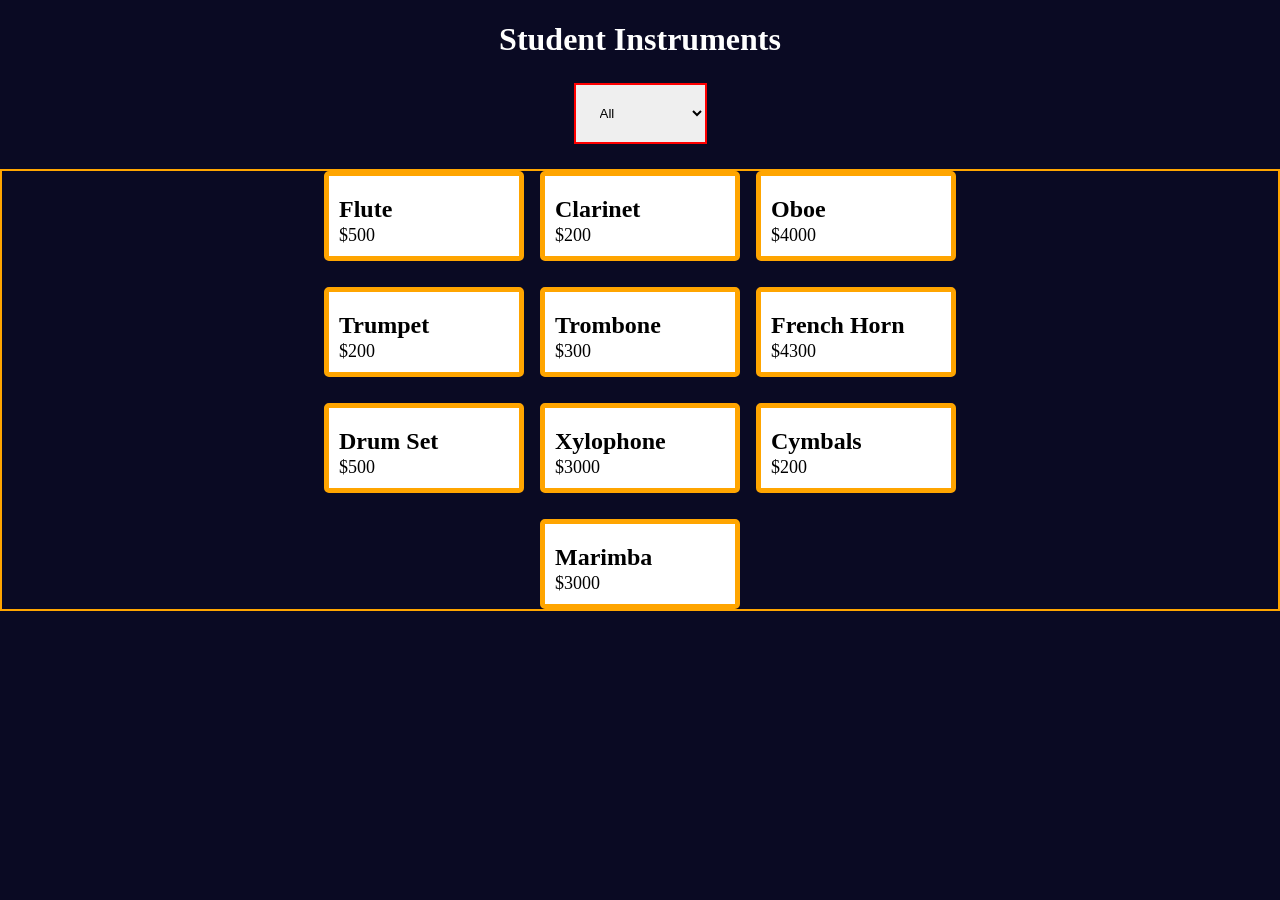
<file: studentInstrument/index.html>
<!DOCTYPE html>
<html lang="en">
  <head>
    <meta charset="UTF-8" />
    <meta name="viewport" content="width=device-width, initial-scale=1.0" />
    <title>Music Instruments product page</title>
    <link rel="stylesheet" href="./styles.css" />
  </head>

  <body>
    <h1>Student Instruments</h1>

    <main>

      <select class="select-container">
        <option id="all" value="all">All</option>
        <option id="woodwinds" value="woodwinds">Woodwinds</option>
        <option id="brass" value="brass">Brass</option>
        <option id="percussion" value="percussion">Percussion</option>
      </select>

      <div class="products-container">

        <div class="card">
          <h2>Flute</h2>
          <p>$500</p>
        </div>

        <div class="card">
          <h2>Clarinet</h2>
          <p>$200</p>
        </div>

        <div class="card">
          <h2>Oboe</h2>
          <p>$4000</p>
        </div>

        <div class="card">
          <h2>Trumpet</h2>
          <p>$200</p>
        </div>

        <div class="card">
          <h2>Trombone</h2>
          <p>$300</p>
        </div>

        <div class="card">
          <h2>French Horn</h2>
          <p>$4300</p>
        </div>

        <div class="card">
          <h2>Drum Set</h2>
          <p>$500</p>
        </div>

        <div class="card">
          <h2>Xylophone</h2>
          <p>$3000</p>
        </div>

        <div class="card">
          <h2>Cymbals</h2>
          <p>$200</p>
        </div>

        <div class="card">
          <h2>Marimba</h2>
          <p>$3000</p>
        </div>

      </div>
    </main>
    <script src="./scripts.js"></script>
  </body>
</html>
</file>
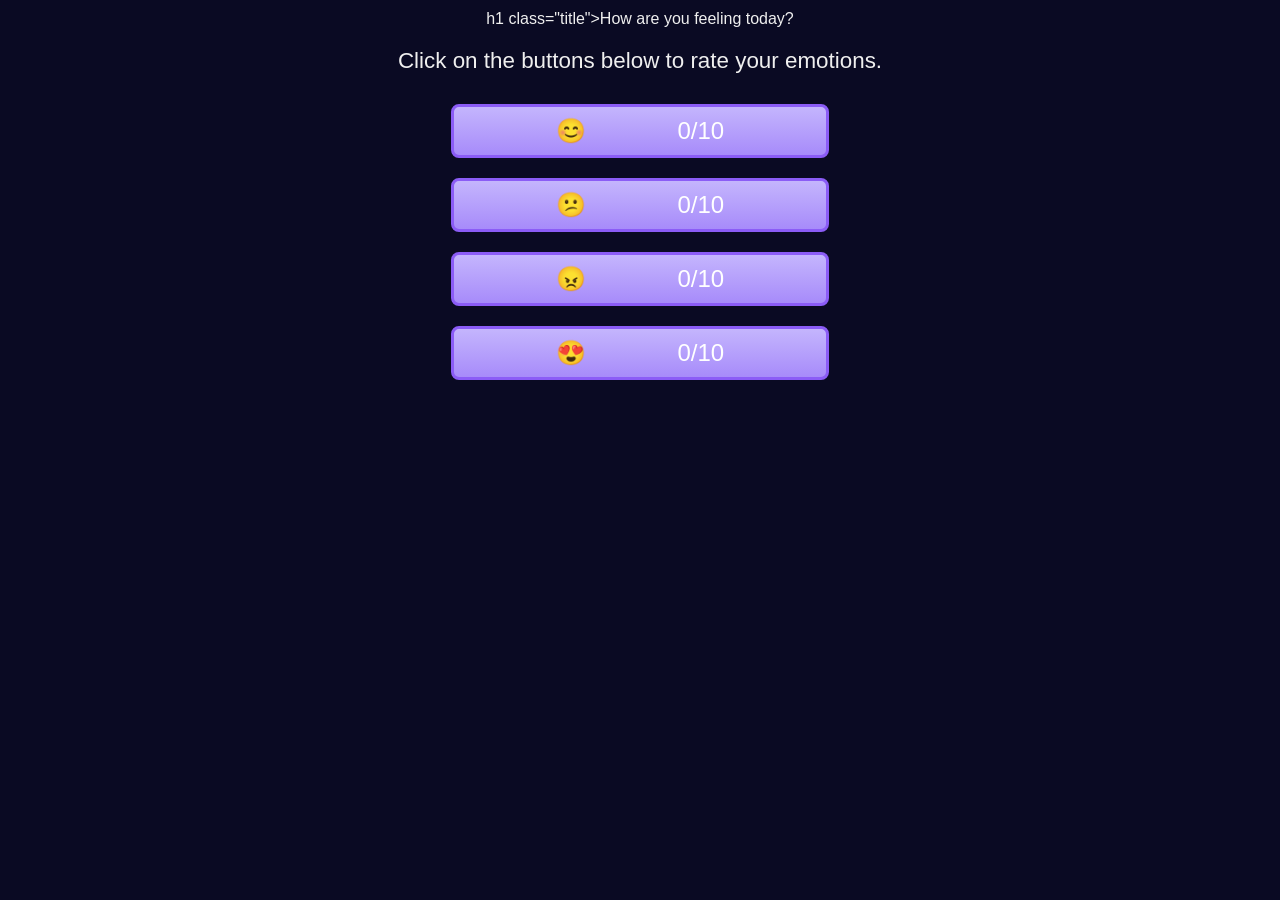
<file: emojiReactor.html>
<!DOCTYPE html>
<html lang="en">

<head>
  <meta charset="UTF-8" />
  <meta name="viewport" content="width=device-width, initial-scale=1.0" />
  <title>Emoji Reactor</title>
  <link rel="stylesheet" href="./emojiReactor.css" />
</head>
<body>
  <main>
     h1 class="title">How are you feeling today?</h1>

    <p class="description">
      Click on the buttons below to rate your emotions.
    </p>
    <div class="btn-container">
      <button id="happy-btn" class="emoji-btn" aria-label="Happy face emoji">
        <span role="img" aria-hidden="true">😊</span>
        <span class="count">0/10</span>
      </button>

       <button
        id="confused-btn"
        class="emoji-btn"
        aria-label="Confused face emoji"
      >
        <span role="img" aria-hidden="true">😕</span>
        <span class="count">0/10</span>
      </button>

      <button id="sad-btn" class="emoji-btn" aria-label="Angry face emoji">
        <span role="img" aria-hidden="true">😠</span>
        <span class="count">0/10</span>
      </button>

      <button
        id="loving-btn"
        class="emoji-btn"
        aria-label="Loving face emoji"
      >
        <span role="img" aria-hidden="true">😍</span>
        <span class="count">0/10</span>
      </button>
    </div>
  
 </main>
  <script src="./emojiReactor.js"></script>
</body>
</html>
</file>
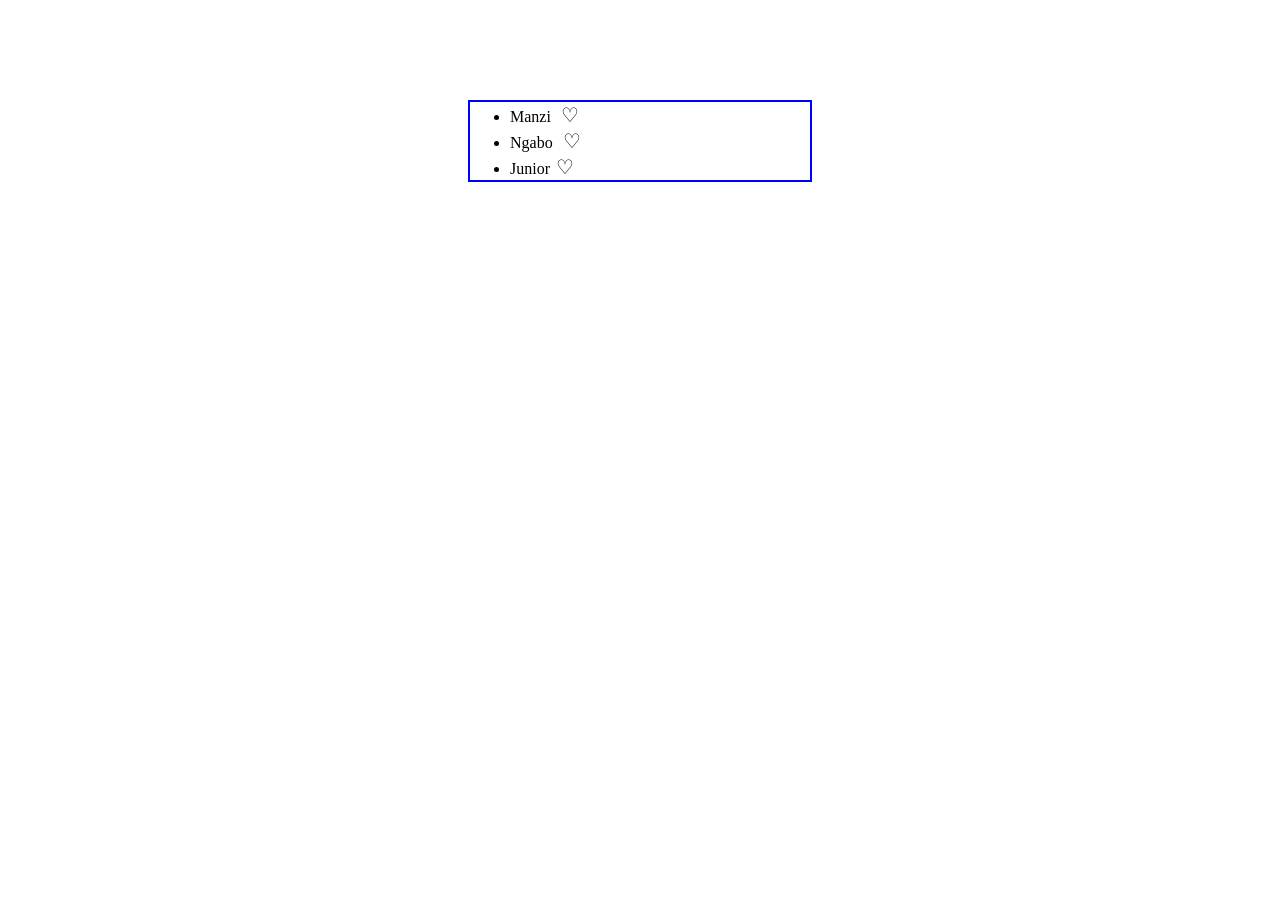
<file: favIcon.html>
<!DOCTYPE html>
<html lang="en">
<head>
  <meta charset="UTF-8">
  <meta name="viewport" content="width=device-width, initial-scale=1.0">
    <link rel='stylesheet' href="./favIcon.css">
  <title>Favorite Icon Toggler</title>
</head>
<body>
    <ul class='item-list'>
        <li>Manzi  <button id="btn1" class="favorite-icon">&#9825;</button>
</li>
        <li>Ngabo <button id="btn2" class="favorite-icon">&#9825;</button>
</li>      
        <li>Junior<button id="btn3" class="favorite-icon">&#9825;</button>
</li>
    </ul> 
</body>

  <script src='./favIcon.js'></script>
</html>
</file>
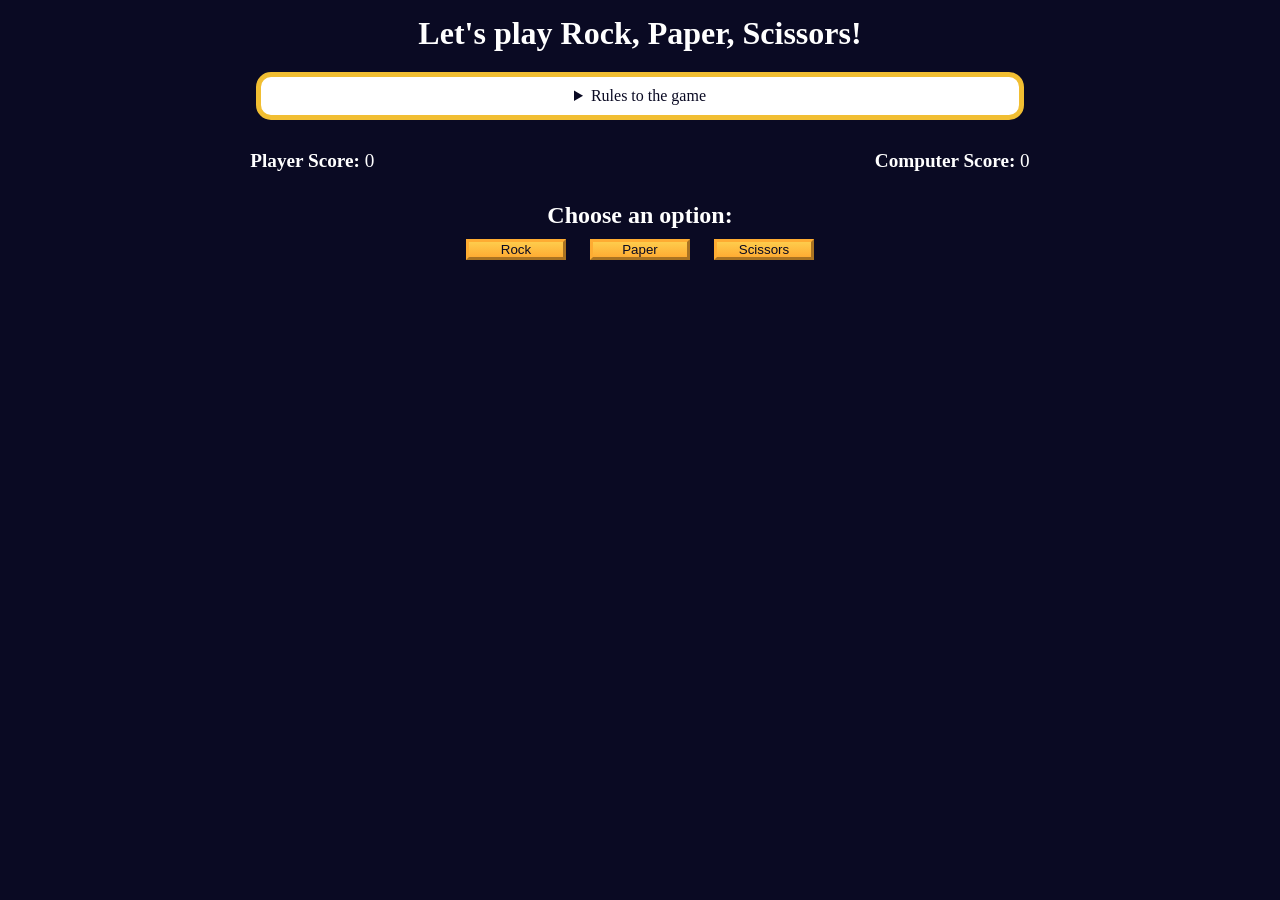
<file: rockpaperscissors.html>
<!DOCTYPE html>
<html lang="en">
  <head>
    <meta charset="UTF-8" />
    <meta name="viewport" content="width=device-width, initial-scale=1.0" />
    <title>Rock, Paper, Scissors game</title>
    <link rel="stylesheet" href="./rockpaperscissors.css" />
  </head>

  <body>
    <h1>Let's play Rock, Paper, Scissors!</h1>
    <main>
      <details class="rules-container">
        <summary>Rules to the game</summary>

        <p>You will be playing against the computer.</p>
        <p>You can choose between Rock, Paper, and Scissors.</p>
        <p>The first one to three points wins.</p>

        <p>Here are the rules to getting a point in the game:</p>
        <ul>
          <li>Rock beats Scissors</li>
          <li>Scissors beats Paper</li>
          <li>Paper beats Rock</li>
        </ul>
        <p>
          If the player and computer choose the same option (e.g., Paper and
          Paper), then no one gets the point.
        </p>
      </details>

      <div class="score-container">
        <strong
          >Player Score: <span class="score" id="player-score">0</span></strong
        >
        <strong
          >Computer Score:
          <span class="score" id="computer-score">0</span></strong
        >
      </div>

      <section class="options-container">
        <h2>Choose an option:</h2>
        <div class="btn-container">
          <button id="rock-btn" class="btn">Rock</button>
          <button id="paper-btn" class="btn">Paper</button>
          <button id="scissors-btn" class="btn">Scissors</button>
        </div>
      </section>

      <div class="results-container">
        <p id="results-msg"></p>
        <p id="winner-msg"></p>
        <button class="btn" id="reset-game-btn">Play again?</button>
      </div>
    </main>
    <script src="./rockpaperscissors.js"></script>
  </body>
</html>
</file>
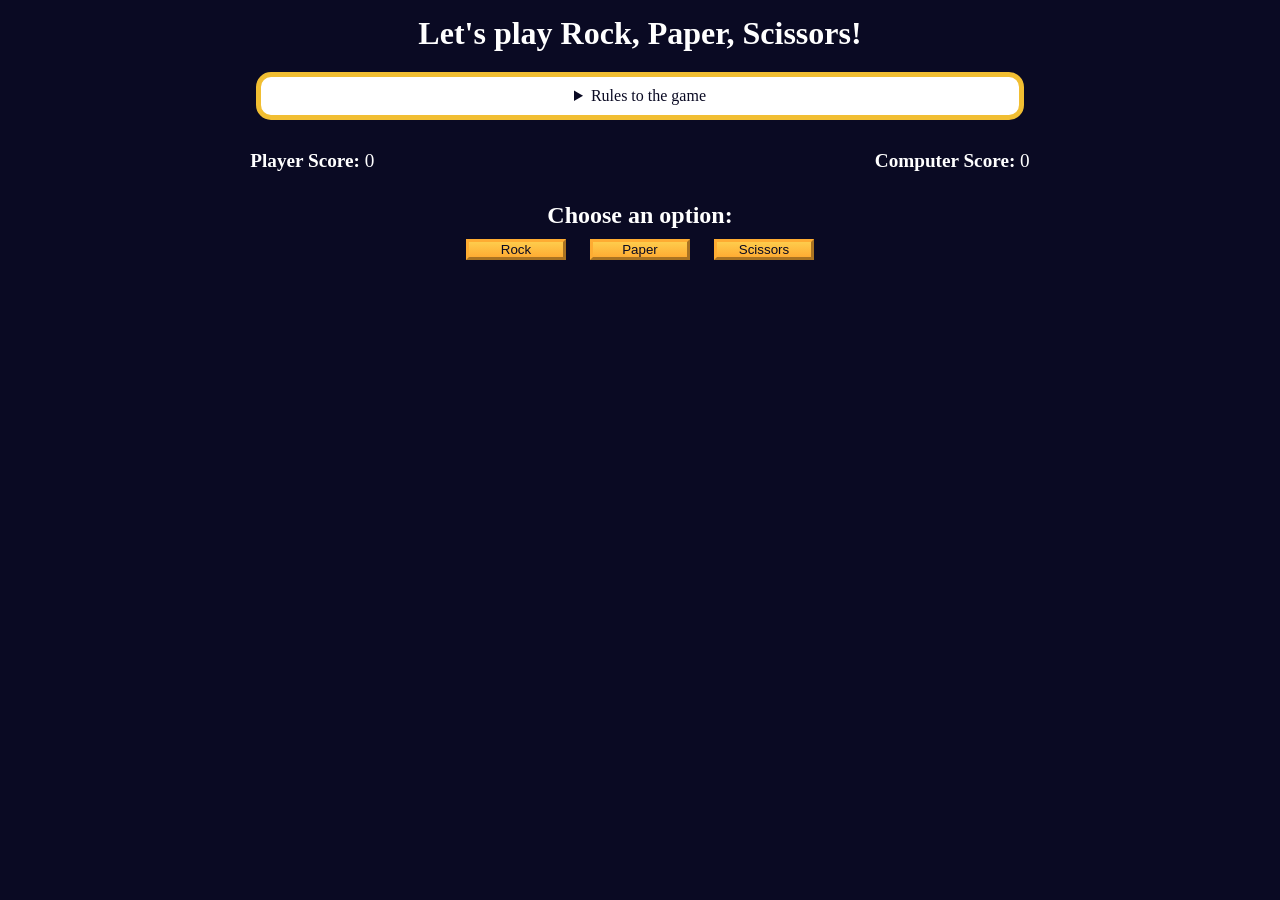
<file: RPC.html>
<!DOCTYPE html>
<html lang="en">
  <head>
    <meta charset="UTF-8" />
    <meta name="viewport" content="width=device-width, initial-scale=1.0" />
    <title>Rock, Paper, Scissors game</title>
    <link rel="stylesheet" href="./RPC.css" />
  </head>
  <body>
    <h1>Let's play Rock, Paper, Scissors!</h1>
    <main>
      <details class="rules-container">
        <summary>Rules to the game</summary>

        <p>You will be playing against the computer.</p>
        <p>You can choose between Rock, Paper, and Scissors.</p>
        <p>The first one to three points wins.</p>

        <p>Here are the rules to getting a point in the game:</p>
        <ul>
          <li>Rock beats Scissors</li>
          <li>Scissors beats Paper</li>
          <li>Paper beats Rock</li>
        </ul>
        <p>
          If the player and computer choose the same option (e.g., Paper and
          Paper), then no one gets the point.
        </p>
      </details>

      <div class="score-container">
        <strong
          >Player Score: <span class="score" id="player-score">0</span></strong
        >
        <strong
          >Computer Score:
          <span class="score" id="computer-score">0</span></strong
        >
      </div>

      <section class="options-container">
        <h2>Choose an option:</h2>
        <div class="btn-container">
          <button id="rock-btn" class="btn">Rock</button>
          <button id="paper-btn" class="btn">Paper</button>
          <button id="scissors-btn" class="btn">Scissors</button>
        </div>
      </section>

      <div class="results-container">
        <p id="results-msg"></p>
        <p id="winner-msg"></p>
        <button class="btn" id="reset-game-btn">Play again?</button>
      </div>
    </main>
    <script src="./RPC.js"></script>
  </body>
</html>
</file>
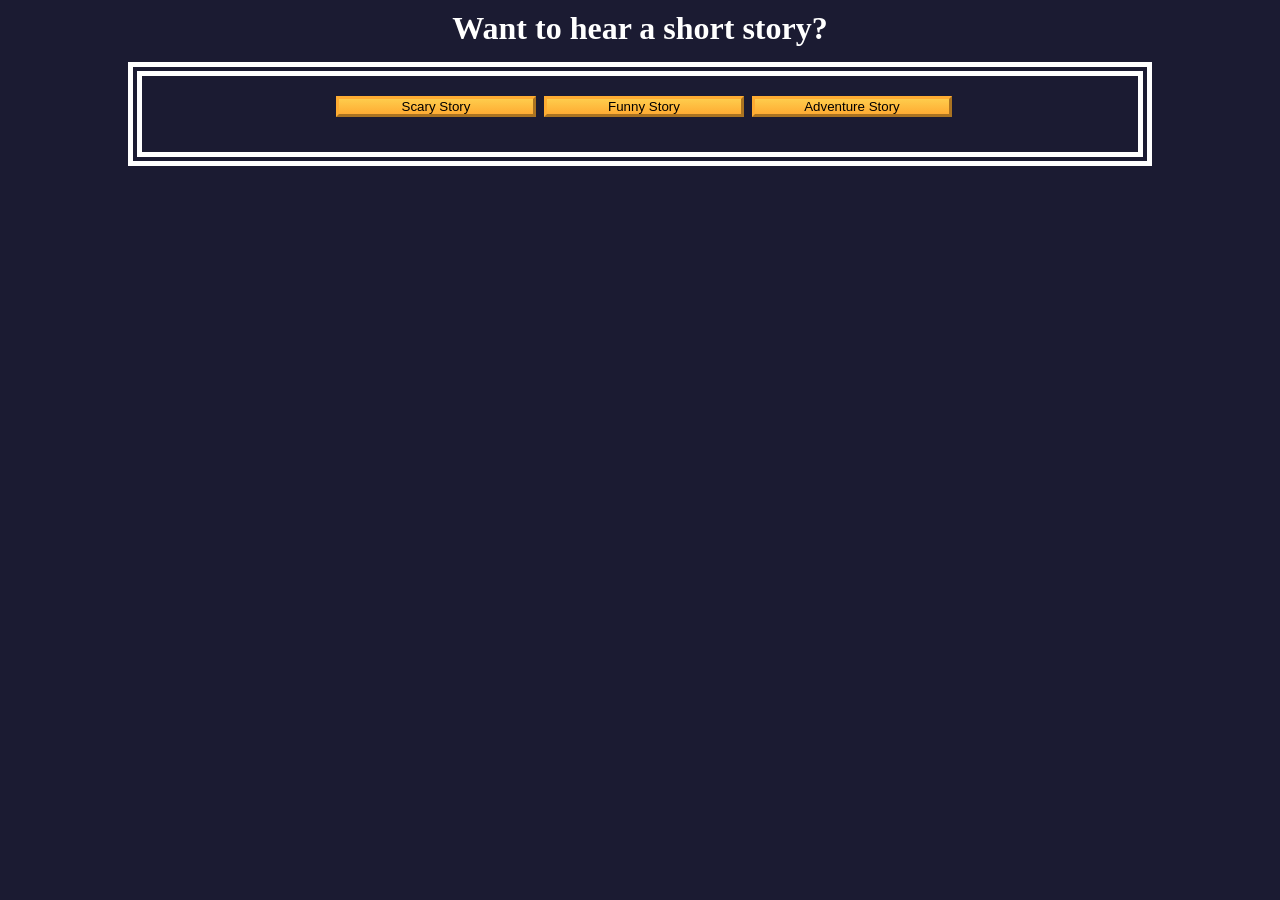
<file: shortStory.html>
<!DOCTYPE html>
<html lang="en">

<head>
    <meta charset="UTF-8" />
    <meta name="viewport" content="width=device-width, initial-scale=1.0" />
    <title>Storytelling App</title>
    <link rel="stylesheet" href="./shortStory.css" />
</head>

<body>
    <h1>Want to hear a short story?</h1>
    <main class="story-container">
            <div class="btn-container">
                <button class="btn" id="scary-btn">Scary Story</button>
                <button class="btn" id="funny-btn">Funny Story</button>
                <button class="btn" id="adventure-btn">Adventure Story</button>
            </div>
            <p id="result"></p>
    </main>
    <script src="./shortStory.js"></script>
</body>
</html>
</file>
<file: studentInstrument/styles.css>
body {
  background-color: #0a0a23;
  margin: 0;
  padding: 0;
  box-sizing: border-box;
}

.select-container{
  display: block;
  border: 2px solid red;
  margin: 25px auto;
  padding: 20px;
}

h1{
  color: white;
  text-align: center;
}

h2{
  color: black;
  margin-left: 10px;
  margin-bottom: 0;
}

p{
  color: white;
  margin-left: 10px;
  margin-top: 2px;
  font-weight: 40px;
  font-size: 18px;
  color: black;
}

.products-container {
  display: grid;
  border: 2px solid orange;
  grid-template-rows: 100px 100px 100px;
  grid-template-columns: 200px 200px 200px;
  gap: 1em;
  justify-content: center;

}

.card {
  border: 2px solid red;
  border: 5px solid orange;
  background-color: white;
  border-radius: 5px;
  height: 80px;
}
.card:nth-child(10){
  grid-column: 2;
}
</file>
<file: emojiReactor.css>
*,
*::before,
*::after {
  box-sizing: border-box;
  margin: 0;
  padding: 0;
}

:root {
  --light-grey: #efefef;
  --white: #ffffff;
  --very-dark-blue: #0a0a23;
  --light-purple: #a78bfa;
  --very-light-purple: #c4b5fd;
  --purple: #8b5cf6;
}

body {
  background-color: var(--very-dark-blue);
  color: var(--light-grey);
  font-family: sans-serif;
}

main {
  text-align: center;
  padding: 10px;
}

.btn-container,
button {
  display: flex;
  justify-content: space-evenly;
  align-items: center;
}

.btn-container {
  flex-direction: column;
}

.emoji-btn {
  width: 70%;
  cursor: pointer;
  color: var(--white);
  background-color: var(--light-purple);
  background-image: linear-gradient(
    to bottom,
    var(--very-light-purple),
    var(--light-purple)
  );
  border: 3px solid var(--purple);
  border-radius: 8px;
  padding: 10px;
  font-size: 1.5rem;
  margin: 10px 0;
  transition: background-color 0.3s ease, transform 0.2s ease;
}

@media (min-width: 768px) {
  .emoji-btn {
    width: 30%;
  }
}

.emoji-btn:hover {
  background-color: var(--purple);
  background-image: none;
}

.title {
  margin-top: 15px;
  font-size: 2rem;
}

.description {
  font-size: 1.4rem;
  margin: 20px 0;
}
</file>
<file: favIcon.css>
.item-list{
  margin: 100px auto;
  border: 2px solid blue;
  min-width: 200px;
  max-width: 300px;
}
.favorite-icon{
  font-size: 20px;
  background: transparent;
  cursor: pointer;
  border: none;
}
.filled{
  color: red;
}
</file>
<file: rockpaperscissors.css>
*,
*::before,
*::after {
  margin: 0;
  padding: 0;
  box-sizing: border-box;
}

:root {
  --very-dark-blue: #0a0a23;
  --white: #ffffff;
  --yellow: #f1be32;
  --golden-yellow: #feac32;
}

body {
  background-color: var(--very-dark-blue);
  text-align: center;
  color: var(--white);
}

h1 {
  margin: 15px 0 20px;
}

.btn {
  cursor: pointer;
  width: 100px;
  margin: 10px;
  color: var(--very-dark-blue);
  background-color: var(--golden-yellow);
  background-image: linear-gradient(#fecc4c, #ffac33);
  border-color: var(--golden-yellow);
  border-width: 3px;
}

.btn:hover {
  background-image: linear-gradient(#ffcc4c, #f89808);
}

.rules-container {
  padding: 10px 0;
  margin: auto;
  border-radius: 15px;
  border: 5px solid var(--yellow);
  background-color: var(--white);
  color: var(--very-dark-blue);
}

.rules-container ul {
  list-style-type: none;
}

.rules-container p {
  margin: 10px 0;
}

@media (min-width: 760px) {
  .rules-container {
    width: 60%;
  }
}

.score-container {
  display: flex;
  justify-content: space-around;
  margin: 30px 0;
  font-size: 1.2rem;
}

.score {
  font-weight: 500;
}

.results-container {
  font-size: 1.3rem;
  margin: 15px 0;
}

#winner-msg {
  margin-top: 25px;
}

#reset-game-btn {
  display: none;
  margin: 20px auto;
  width: 70px;
  height: 50px;
  color: gray;
}
</file>
<file: RPC.css>
*,
*::before,
*::after {
  margin: 0;
  padding: 0;
  box-sizing: border-box;
}

:root {
  --very-dark-blue: #0a0a23;
  --white: #ffffff;
  --yellow: #f1be32;
  --golden-yellow: #feac32;
}

body {
  background-color: var(--very-dark-blue);
  text-align: center;
  color: var(--white);
}

h1 {
  margin: 15px 0 20px;
}

.btn {
  cursor: pointer;
  width: 100px;
  margin: 10px;
  color: var(--very-dark-blue);
  background-color: var(--golden-yellow);
  background-image: linear-gradient(#fecc4c, #ffac33);
  border-color: var(--golden-yellow);
  border-width: 3px;
}

.btn:hover {
  background-image: linear-gradient(#ffcc4c, #f89808);
}

.rules-container {
  padding: 10px 0;
  margin: auto;
  border-radius: 15px;
  border: 5px solid var(--yellow);
  background-color: var(--white);
  color: var(--very-dark-blue);
}

.rules-container ul {
  list-style-type: none;
}

.rules-container p {
  margin: 10px 0;
}

@media (min-width: 760px) {
  .rules-container {
    width: 60%;
  }
}

.score-container {
  display: flex;
  justify-content: space-around;
  margin: 30px 0;
  font-size: 1.2rem;
}

.score {
  font-weight: 500;
}

.results-container {
  font-size: 1.3rem;
  margin: 15px 0;
}

#winner-msg {
  margin-top: 25px;
}

#reset-game-btn {
  display: none;
  margin: 20px auto;
}
</file>
<file: shortStory.css>
*,
*::before,
*::after {
    margin: 0;
    padding: 0;
    box-sizing: border-box;
}

:root {
    --dark-grey: #1b1b32;
    --black: #000;
    --white: #fff;
    --golden-yellow: #fecc4c;
    --yellow: #ffcc4c;
    --gold: #feac32;
    --orange: #ffac33;
    --dark-orange: #f89808;
}

body {
    background-color: var(--dark-grey);
    color: var(--white);
}

h1,
#result {
    text-align: center;
}

h1 {
    margin: 10px 0 15px;
}

.story-container {
    margin: auto;
    padding: 10px;
    width: 80%;
    border-style: double;
    border-width: 14px;
    border-color: var(--white);
}

.btn-container {
    display: flex;
    flex-direction: column;
    justify-content: center;
    align-items: center;
}

@media (min-width: 760px) {
    .btn-container {
        flex-direction: row;
    }
}

#result {
    margin-top: 15px;
    font-size: 1.2rem;
    line-height: 30px;
}

.btn {
    cursor: pointer;
    width: 200px;
    margin: 10px 0 10px 0.5rem;
    color: var(--black);
    background-color: var(--gold);
    background-image: linear-gradient(var(--golden-yellow), var(--orange));
    border-color: var(--gold);
    border-width: 3px;
}

.btn:hover {
    background-image: linear-gradient(var(--yellow), var(--dark-orange));
}
</file>
